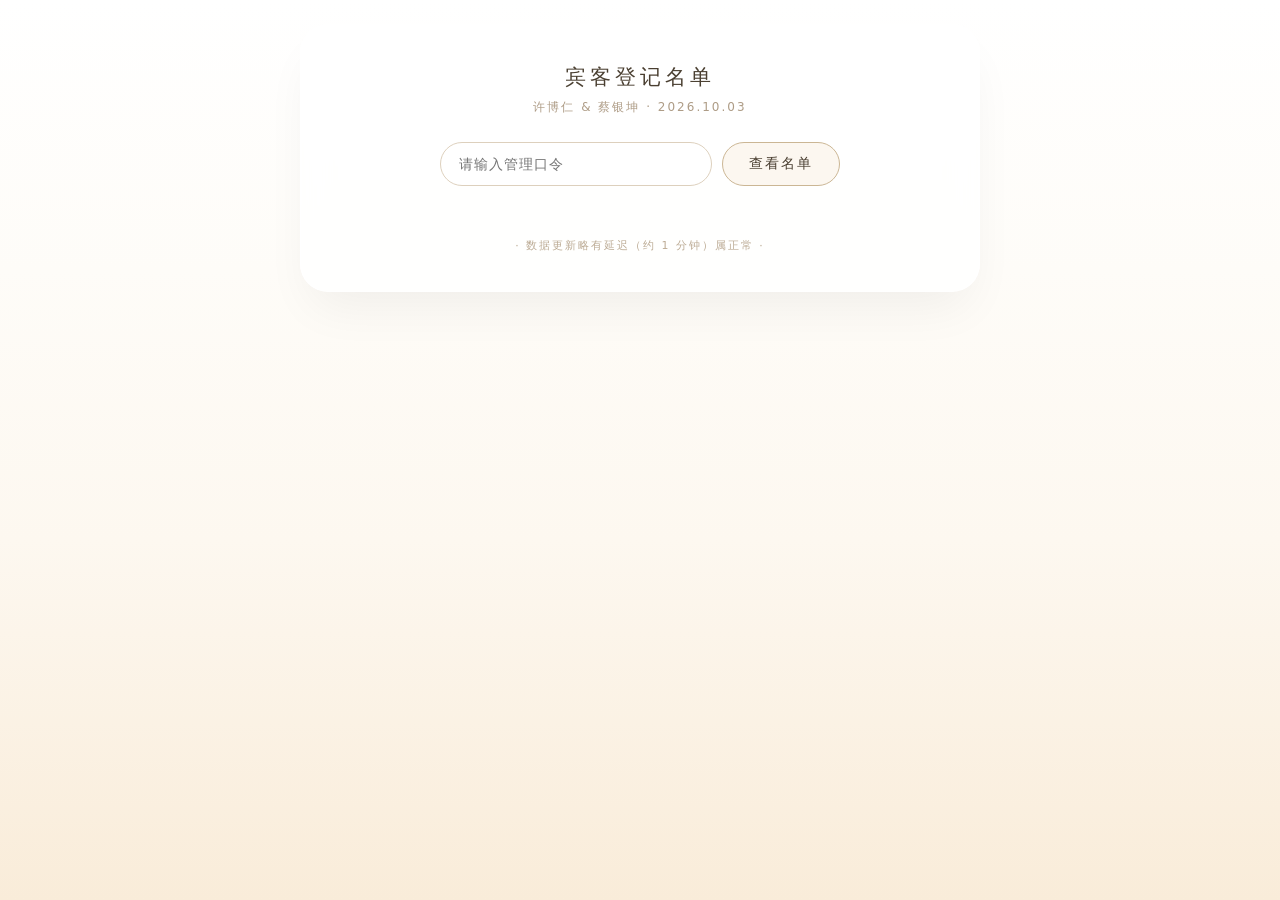
<file: admin.html>
<!DOCTYPE html>
<html lang="zh-CN">
<head>
    <meta charset="UTF-8">
    <meta name="viewport" content="width=device-width, initial-scale=1.0">
    <meta name="robots" content="noindex, nofollow">
    <title>宾客登记管理 · 许博仁 & 蔡银坤</title>
    <link rel="icon" href="data:image/svg+xml,<svg xmlns='http://www.w3.org/2000/svg' viewBox='0 0 100 100'><text y='.9em' font-size='90'>💍</text></svg>">
    <style>
        * {
            margin: 0;
            padding: 0;
            box-sizing: border-box;
        }

        body {
            background: linear-gradient(180deg, #ffffff 0%, #fefcf8 30%, #fdf8f0 60%, #f9ecd9 100%);
            background-attachment: fixed;
            font-family: 'Inter', 'Helvetica Neue', 'PingFang SC', 'Microsoft YaHei', 'Noto Sans SC', system-ui, -apple-system, sans-serif;
            min-height: 100vh;
            padding: 24px 16px;
            line-height: 1.5;
            color: #2c2c2c;
            -webkit-font-smoothing: antialiased;
        }

        .admin-card {
            max-width: 680px;
            width: 100%;
            margin: 0 auto;
            background-color: rgba(255, 255, 255, 0.82);
            backdrop-filter: blur(14px);
            -webkit-backdrop-filter: blur(14px);
            border-radius: 28px;
            box-shadow: 0 25px 50px -12px rgba(0, 0, 0, 0.06);
            padding: 36px 28px;
            border: 1px solid rgba(255, 255, 255, 0.8);
        }

        .admin-title {
            text-align: center;
            font-size: 1.3rem;
            letter-spacing: 4px;
            color: #4a3f31;
            font-weight: 400;
            margin-bottom: 6px;
            font-family: 'Noto Serif SC', 'Songti SC', serif;
        }

        .admin-sub {
            text-align: center;
            font-size: 0.75rem;
            letter-spacing: 2px;
            color: #ae9c86;
            margin-bottom: 26px;
        }

        /* 口令输入区 */
        .login-row {
            display: flex;
            gap: 10px;
            max-width: 400px;
            margin: 0 auto 8px;
        }

        .token-input {
            flex: 1;
            padding: 12px 18px;
            border: 1px solid #ddd0bd;
            border-radius: 40px;
            font-size: 0.9rem;
            background: rgba(255, 255, 255, 0.85);
            color: #2c2c2c;
            outline: none;
            font-family: inherit;
            letter-spacing: 1px;
        }

        .token-input:focus {
            border-color: #bfa888;
            box-shadow: 0 0 0 4px rgba(190, 168, 136, 0.1);
        }

        .view-btn {
            background: #fcf7f0;
            border: 1px solid #cbb694;
            color: #4a3f31;
            padding: 12px 26px;
            border-radius: 40px;
            font-size: 0.85rem;
            letter-spacing: 2px;
            font-weight: 500;
            cursor: pointer;
            font-family: inherit;
            white-space: nowrap;
            transition: all 0.25s ease;
        }

        .view-btn:hover {
            background: #f7efe4;
            border-color: #ae9472;
        }

        .status-msg {
            text-align: center;
            font-size: 0.8rem;
            color: #b33a3a;
            letter-spacing: 1px;
            min-height: 20px;
            margin-bottom: 8px;
        }

        /* 统计卡片 */
        .stats-row {
            display: grid;
            grid-template-columns: repeat(4, 1fr);
            gap: 10px;
            margin: 18px 0 22px;
        }

        .stat-card {
            background: rgba(255, 255, 255, 0.65);
            border: 1px solid #eee3d3;
            border-radius: 16px;
            padding: 14px 8px;
            text-align: center;
        }

        .stat-num {
            font-size: 1.6rem;
            color: #1e1e1e;
            font-weight: 400;
            font-family: 'Cormorant Garamond', 'Times New Roman', serif;
        }

        .stat-label {
            font-size: 0.68rem;
            color: #9e8b72;
            letter-spacing: 1px;
            margin-top: 2px;
        }

        /* 名单表格 */
        .table-wrap {
            overflow-x: auto;
            border-radius: 16px;
            border: 1px solid #eee3d3;
            background: rgba(255, 255, 255, 0.65);
        }

        table {
            width: 100%;
            border-collapse: collapse;
            font-size: 0.85rem;
        }

        th {
            background: rgba(250, 245, 237, 0.9);
            color: #7f6e5a;
            font-weight: 500;
            letter-spacing: 1px;
            padding: 12px 10px;
            text-align: left;
            white-space: nowrap;
        }

        td {
            padding: 11px 10px;
            border-top: 1px solid rgba(210, 190, 160, 0.25);
            color: #3a3a3a;
            white-space: nowrap;
        }

        .tag {
            display: inline-block;
            padding: 2px 10px;
            border-radius: 20px;
            font-size: 0.72rem;
            letter-spacing: 1px;
        }

        .tag-yes { background: #e8f3e9; color: #3f6e4a; }
        .tag-no  { background: #f5efe6; color: #9e8b72; }
        .tag-maybe { background: #fdf3e3; color: #b07a2a; }

        .toolbar {
            display: flex;
            justify-content: center;
            gap: 12px;
            margin-top: 22px;
            flex-wrap: wrap;
        }

        .empty-tip {
            text-align: center;
            color: #ae9c86;
            font-size: 0.85rem;
            letter-spacing: 2px;
            padding: 30px 0;
        }

        .footer-note {
            text-align: center;
            margin-top: 24px;
            font-size: 0.68rem;
            letter-spacing: 2px;
            color: #bcab94;
        }

        @media (max-width: 480px) {
            .admin-card { padding: 28px 16px; }
            .stats-row { grid-template-columns: repeat(2, 1fr); }
            .login-row { flex-direction: column; }
        }
    </style>
</head>
<body>
    <div class="admin-card">
        <div class="admin-title">宾客登记名单</div>
        <div class="admin-sub">许博仁 & 蔡银坤 · 2026.10.03</div>

        <!-- 口令输入 -->
        <div class="login-row" id="loginRow">
            <input type="password" id="tokenInput" class="token-input"
                   placeholder="请输入管理口令" aria-label="管理口令">
            <button id="viewBtn" class="view-btn" type="button">查看名单</button>
        </div>
        <div id="statusMsg" class="status-msg"></div>

        <!-- 名单区（口令验证通过后显示） -->
        <div id="resultArea" style="display:none;">
            <div class="stats-row">
                <div class="stat-card">
                    <div class="stat-num" id="statTotal">0</div>
                    <div class="stat-label">已登记</div>
                </div>
                <div class="stat-card">
                    <div class="stat-num" id="statYes">0</div>
                    <div class="stat-label">需要住宿</div>
                </div>
                <div class="stat-card">
                    <div class="stat-num" id="statNo">0</div>
                    <div class="stat-label">不需要</div>
                </div>
                <div class="stat-card">
                    <div class="stat-num" id="statMaybe">0</div>
                    <div class="stat-label">待定</div>
                </div>
            </div>

            <div class="table-wrap">
                <table>
                    <thead>
                        <tr>
                            <th>提交时间</th>
                            <th>姓名</th>
                            <th>住宿</th>
                            <th>联系电话</th>
                        </tr>
                    </thead>
                    <tbody id="tableBody"></tbody>
                </table>
                <div id="emptyTip" class="empty-tip" style="display:none;">暂无登记，等待宾客回复</div>
            </div>

            <div class="toolbar">
                <button id="refreshBtn" class="view-btn" type="button">刷新</button>
                <a id="exportBtn" class="view-btn" style="text-decoration:none;" href="#">导出 CSV</a>
            </div>
        </div>

        <div class="footer-note">· 数据更新略有延迟（约 1 分钟）属正常 ·</div>
    </div>

    <script>
        (function() {
            const tokenInput = document.getElementById('tokenInput');
            const viewBtn = document.getElementById('viewBtn');
            const statusMsg = document.getElementById('statusMsg');
            const resultArea = document.getElementById('resultArea');
            const tableBody = document.getElementById('tableBody');
            const emptyTip = document.getElementById('emptyTip');
            const exportBtn = document.getElementById('exportBtn');
            const TOKEN_KEY = 'wedding_admin_token';

            function formatTime(iso) {
                if (!iso) return '';
                try {
                    return new Date(iso).toLocaleString('zh-CN', { hour12: false });
                } catch (e) { return iso; }
            }

            function tagClass(v) {
                if (v === '需要') return 'tag tag-yes';
                if (v === '待定') return 'tag tag-maybe';
                return 'tag tag-no';
            }

            async function loadList(token) {
                statusMsg.textContent = '';
                try {
                    const res = await fetch('/api/rsvp?token=' + encodeURIComponent(token));
                    const data = await res.json().catch(() => ({}));

                    if (!res.ok || !data.ok) {
                        statusMsg.textContent = (data && data.error) || ('请求失败（' + res.status + '）');
                        if (res.status === 401) {
                            sessionStorage.removeItem(TOKEN_KEY);
                            resultArea.style.display = 'none';
                            document.getElementById('loginRow').style.display = 'flex';
                        }
                        return;
                    }

                    // 验证通过：记住口令、展示名单
                    try { sessionStorage.setItem(TOKEN_KEY, token); } catch (e) {}
                    document.getElementById('loginRow').style.display = 'none';
                    resultArea.style.display = 'block';
                    exportBtn.href = '/api/rsvp-export?token=' + encodeURIComponent(token);

                    const list = data.list || [];
                    const count = { '需要': 0, '不需要': 0, '待定': 0 };
                    tableBody.innerHTML = '';
                    list.forEach(r => {
                        if (count[r.accommodation] !== undefined) count[r.accommodation]++;
                        const tr = document.createElement('tr');
                        const time = r.updatedAt || r.createdAt;
                        tr.innerHTML = '<td></td><td></td><td></td><td></td>';
                        const tds = tr.querySelectorAll('td');
                        tds[0].textContent = formatTime(time);
                        tds[1].textContent = r.name;
                        const tag = document.createElement('span');
                        tag.className = tagClass(r.accommodation);
                        tag.textContent = r.accommodation;
                        tds[2].appendChild(tag);
                        tds[3].textContent = r.phone || '—';
                        tableBody.appendChild(tr);
                    });

                    document.getElementById('statTotal').textContent = list.length;
                    document.getElementById('statYes').textContent = count['需要'];
                    document.getElementById('statNo').textContent = count['不需要'];
                    document.getElementById('statMaybe').textContent = count['待定'];
                    emptyTip.style.display = list.length ? 'none' : 'block';
                } catch (e) {
                    statusMsg.textContent = '网络异常，请稍后再试。';
                }
            }

            viewBtn.addEventListener('click', () => {
                const token = tokenInput.value.trim();
                if (!token) { statusMsg.textContent = '请输入管理口令。'; return; }
                loadList(token);
            });
            tokenInput.addEventListener('keypress', (e) => {
                if (e.key === 'Enter') viewBtn.click();
            });
            document.getElementById('refreshBtn').addEventListener('click', () => {
                let token = '';
                try { token = sessionStorage.getItem(TOKEN_KEY) || ''; } catch (e) {}
                if (token) loadList(token);
            });

            // 已有口令则直接进入
            let saved = '';
            try { saved = sessionStorage.getItem(TOKEN_KEY) || ''; } catch (e) {}
            if (saved) { tokenInput.value = saved; loadList(saved); }
        })();
    </script>
</body>
</html>
</file>
